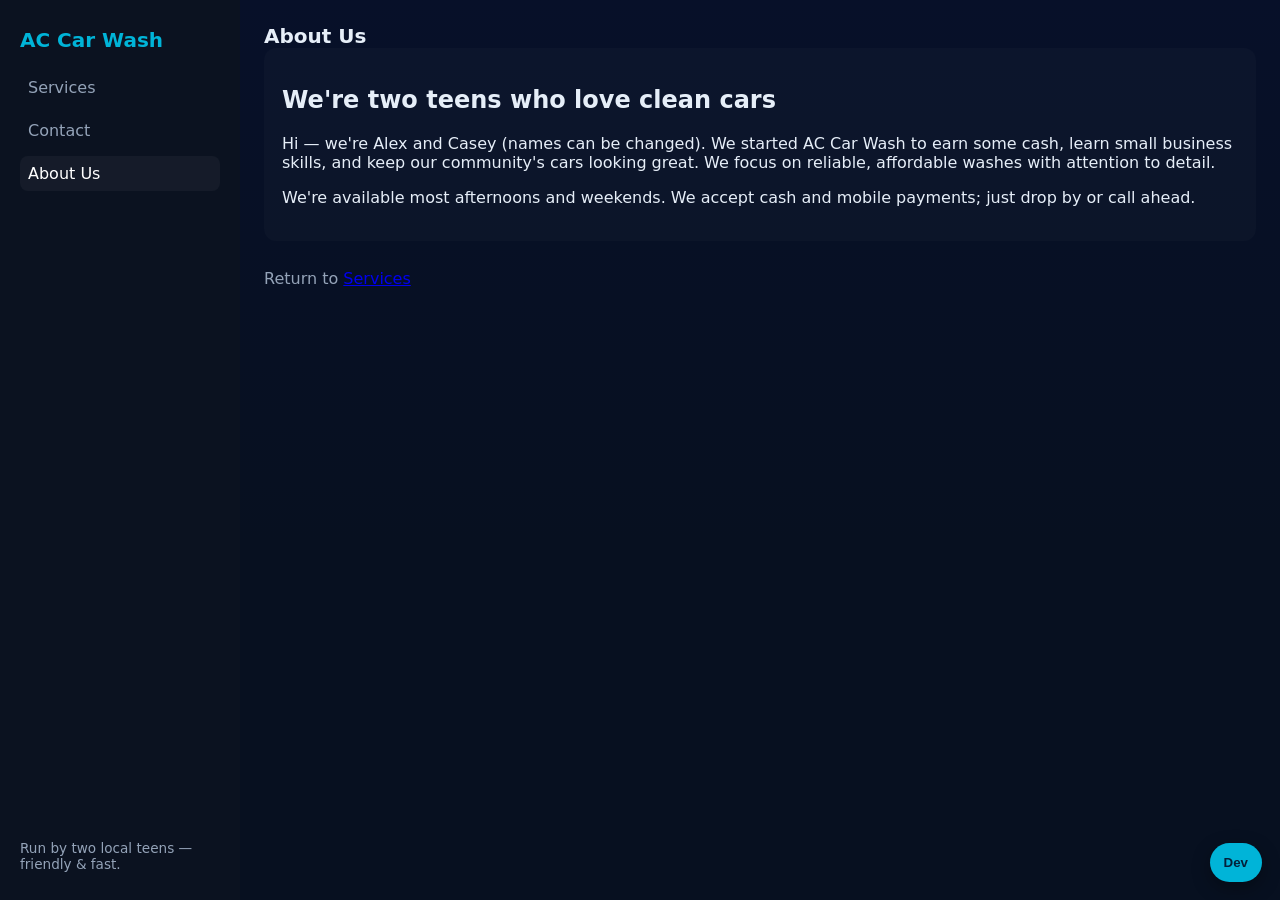
<file: about.html>
<!doctype html>
<html lang="en">
<head>
  <meta charset="utf-8" />
  <meta name="viewport" content="width=device-width,initial-scale=1" />
  <meta name="description" content="About AC Car Wash — two teens who love clean cars. Learn about Alex & Casey." />
  <meta name="robots" content="index,follow" />
  <title>AC Car Wash — About Us</title>
  <link rel="stylesheet" href="styles.css">
  <link rel="stylesheet" href="dev.css">
</head>
<body>
  <aside class="sidebar" id="sidebar">
    <div class="brand">AC Car Wash</div>
    <nav>
      <a href="index.html">Services</a>
      <a href="contact.html">Contact</a>
      <a href="about.html" class="active">About Us</a>
    </nav>
    <div class="footer-note">Run by two local teens — friendly &amp; fast.</div>
  </aside>

  <main class="content" id="mainContent">
    <header class="topbar">
      <button id="menuBtn" aria-label="Toggle menu">☰</button>
      <h1>About Us</h1>
    </header>

    <section class="about">
      <h2>We're two teens who love clean cars</h2>
      <p>Hi — we're Alex and Casey (names can be changed). We started AC Car Wash to earn some cash, learn small business skills, and keep our community's cars looking great. We focus on reliable, affordable washes with attention to detail.</p>

      <p>We're available most afternoons and weekends. We accept cash and mobile payments; just drop by or call ahead.</p>
    </section>

    <footer class="site-footer">
      <p>Return to <a href="index.html">Services</a></p>
    </footer>
  </main>

  <script src="script.js"></script>
  <script src="dev.js"></script>
</body>
</html>
</file>
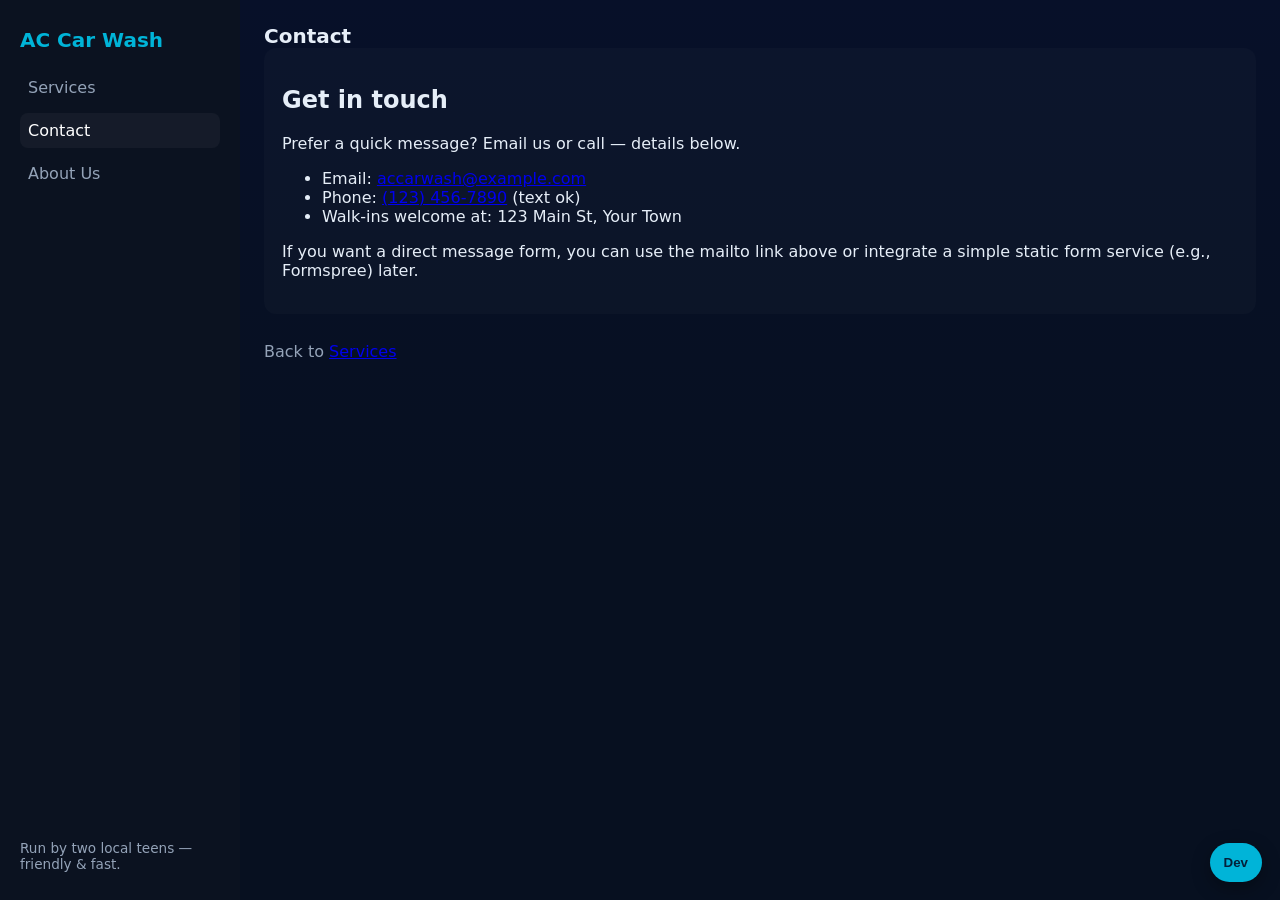
<file: contact.html>
<!doctype html>
<html lang="en">
<head>
  <meta charset="utf-8" />
  <meta name="viewport" content="width=device-width,initial-scale=1" />
  <meta name="description" content="Contact AC Car Wash — email, phone, or visit us. Run by two local teens." />
  <meta name="robots" content="index,follow" />
  <title>AC Car Wash — Contact</title>
  <link rel="stylesheet" href="styles.css">
  <link rel="stylesheet" href="dev.css">
</head>
<body>
  <aside class="sidebar" id="sidebar">
    <div class="brand">AC Car Wash</div>
    <nav>
      <a href="index.html">Services</a>
      <a href="contact.html" class="active">Contact</a>
      <a href="about.html">About Us</a>
    </nav>
    <div class="footer-note">Run by two local teens — friendly &amp; fast.</div>
  </aside>

  <main class="content" id="mainContent">
    <header class="topbar">
      <button id="menuBtn" aria-label="Toggle menu">☰</button>
      <h1>Contact</h1>
    </header>

    <section class="contact-card">
      <h2>Get in touch</h2>
      <p>Prefer a quick message? Email us or call — details below.</p>

      <ul class="contact-list">
        <li>Email: <a href="mailto:accarwash@example.com">accarwash@example.com</a></li>
        <li>Phone: <a href="tel:+1234567890">(123) 456-7890</a> (text ok)</li>
        <li>Walk-ins welcome at: 123 Main St, Your Town</li>
      </ul>

      <p>If you want a direct message form, you can use the mailto link above or integrate a simple static form service (e.g., Formspree) later.</p>
    </section>

    <footer class="site-footer">
      <p>Back to <a href="index.html">Services</a></p>
    </footer>
  </main>

  <script src="script.js"></script>
  <script src="dev.js"></script>
</body>
</html>
</file>
<file: styles.css>
/* styles.css — simple, sleek responsive layout with animations and before/after slider */
:root{--bg:#0f1724;--card:#0b1220;--accent:#00b4d8;--muted:#94a3b8;--glass: rgba(255,255,255,0.04)}
*{box-sizing:border-box}
body{margin:0;font-family:Inter, ui-sans-serif, system-ui, -apple-system, "Segoe UI", Roboto, "Helvetica Neue", Arial;background:linear-gradient(180deg,#071029 0%, #071020 60%);color:#e6eef8;min-height:100vh;display:flex}
.sidebar{width:240px;background:var(--card);padding:28px 20px;display:flex;flex-direction:column;gap:18px}
.brand{font-weight:700;font-size:1.25rem;color:var(--accent)}
.sidebar nav{display:flex;flex-direction:column;gap:8px}
.sidebar a{color:var(--muted);text-decoration:none;padding:8px;border-radius:8px}
.sidebar a.active, .sidebar a:hover{background:var(--glass);color:#fff}
.footer-note{margin-top:auto;font-size:0.85rem;color:var(--muted)}
.content{flex:1;padding:24px;}
.topbar{display:flex;align-items:center;gap:16px}
.topbar h1{margin:0;font-size:1.25rem}
#menuBtn{display:none;background:transparent;border:1px solid rgba(255,255,255,0.04);color:var(--muted);padding:8px;border-radius:8px}
.hero{margin:18px 0;padding:18px;border-radius:12px;background:linear-gradient(180deg,rgba(255,255,255,0.02),transparent);display:flex;gap:18px;align-items:center}
.hero-left{flex:1}
.hero-right{width:420px}
.hero h2{margin:0 0 8px 0}
.hero p{margin:0 0 12px 0;color:var(--muted)}
.cta{display:inline-block;padding:10px 14px;background:var(--accent);color:#012; border-radius:10px;font-weight:700;text-decoration:none}
.services-list{display:grid;grid-template-columns:repeat(3,1fr);gap:14px;margin-top:18px}
.card{background:rgba(255,255,255,0.02);padding:16px;border-radius:10px;transform:translateY(0);opacity:1}
.card h3{margin:0 0 6px 0}
.price{font-weight:700;margin-top:8px}
.contact-card, .about{background:rgba(255,255,255,0.02);padding:18px;border-radius:12px}
.site-footer{margin-top:28px;color:var(--muted)}
@media (max-width:900px){.services-list{grid-template-columns:repeat(2,1fr)} }
@media (max-width:640px){.sidebar{position:fixed;left:-260px;top:0;height:100vh;z-index:40;transition:left .22s}
.sidebar.open{left:0}
#menuBtn{display:inline-block}
.content{padding:16px}
.services-list{grid-template-columns:1fr}
.hero-right{width:100%}
}

/* Animations */
.animate-fade-up{opacity:0;transform:translateY(10px);animation:fadeUp .6s forwards}
.animate-fade-right{opacity:0;transform:translateX(10px);animation:fadeRight .6s forwards}
.animate-rise{opacity:0;transform:translateY(18px);animation:rise .6s forwards}
.delay-1{animation-delay:.12s}
.delay-2{animation-delay:.24s}

@keyframes fadeUp{to{opacity:1;transform:translateY(0)}}
@keyframes fadeRight{to{opacity:1;transform:translateX(0)}}
@keyframes rise{to{opacity:1;transform:translateY(0)}}

/* Before/After slider */
.ba-wrap{background:linear-gradient(180deg,rgba(255,255,255,0.01),transparent);padding:12px;border-radius:10px}
.ba-container{position:relative;overflow:hidden;border-radius:10px;height:260px}
.ba-img{width:100%;height:100%;object-fit:cover;display:block}
.ba-after-wrap{position:absolute;top:0;left:0;height:100%;width:50%;overflow:hidden}
.ba-handle{position:absolute;top:0;left:50%;transform:translateX(-50%);height:100%;width:28px;display:flex;align-items:center;justify-content:center;cursor:ew-resize}
.ba-handle .bar{width:3px;height:60%;background:rgba(255,255,255,0.9);border-radius:2px;box-shadow:0 0 12px rgba(0,0,0,0.5)}
.ba-labels{display:flex;justify-content:space-between;margin-top:8px;color:var(--muted);font-size:0.9rem}

/* Dev UI adjustments (ensure visible over slider) */
.dev-panel{max-width:340px}

/* small tweaks */
.dev-link{color:#00b4d8;text-decoration:underline;cursor:pointer}
</file>
<file: dev.css>
/* dev.css — styles for the on-site dev mode toolbar */
.dev-button{position:fixed;right:18px;bottom:18px;background:#00b4d8;color:#04203a;border:none;border-radius:999px;padding:12px 14px;font-weight:700;cursor:pointer;z-index:9999;box-shadow:0 6px 18px rgba(0,0,0,0.35)}
.dev-panel{position:fixed;right:18px;bottom:72px;width:340px;background:#071026;color:#e6eef8;border-radius:12px;padding:12px;box-shadow:0 12px 30px rgba(0,0,0,0.45);z-index:9999;font-family:inherit}
.dev-panel h4{margin:0 0 8px 0}
.dev-tools{display:flex;flex-direction:column;gap:8px}
.dev-tools button{background:transparent;border:1px solid rgba(255,255,255,0.06);color:inherit;padding:8px;border-radius:8px;cursor:pointer}
.dev-capture{margin-top:10px;display:flex;gap:8px}
.dev-dropzone{border:2px dashed rgba(255,255,255,0.04);padding:12px;border-radius:8px;text-align:center;color:#9fb7c9}
.dev-editable{border:1px dashed rgba(255,255,255,0.06);padding:8px;border-radius:6px;background:rgba(255,255,255,0.01)}
.dev-link{color:#00b4d8;text-decoration:underline;cursor:pointer}
.small{font-size:0.85rem;color:#94a3b8}
</file>
